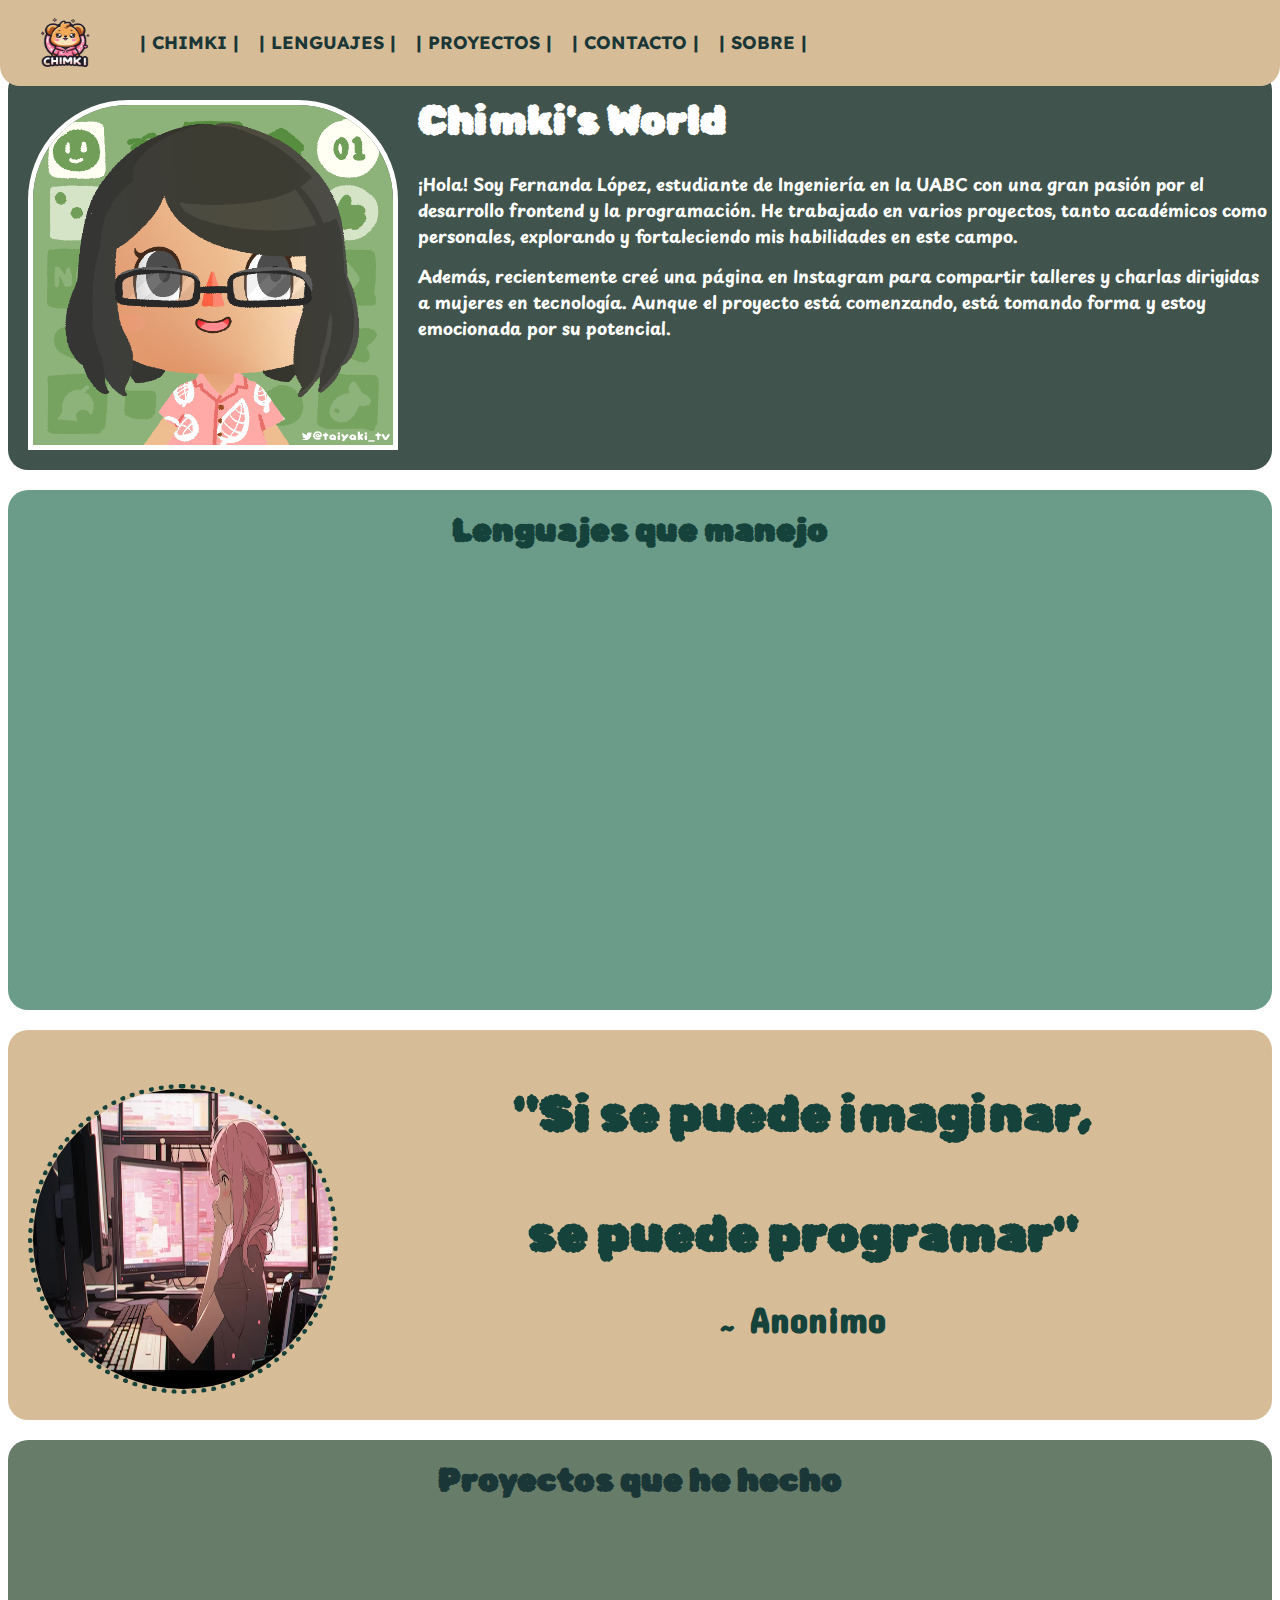
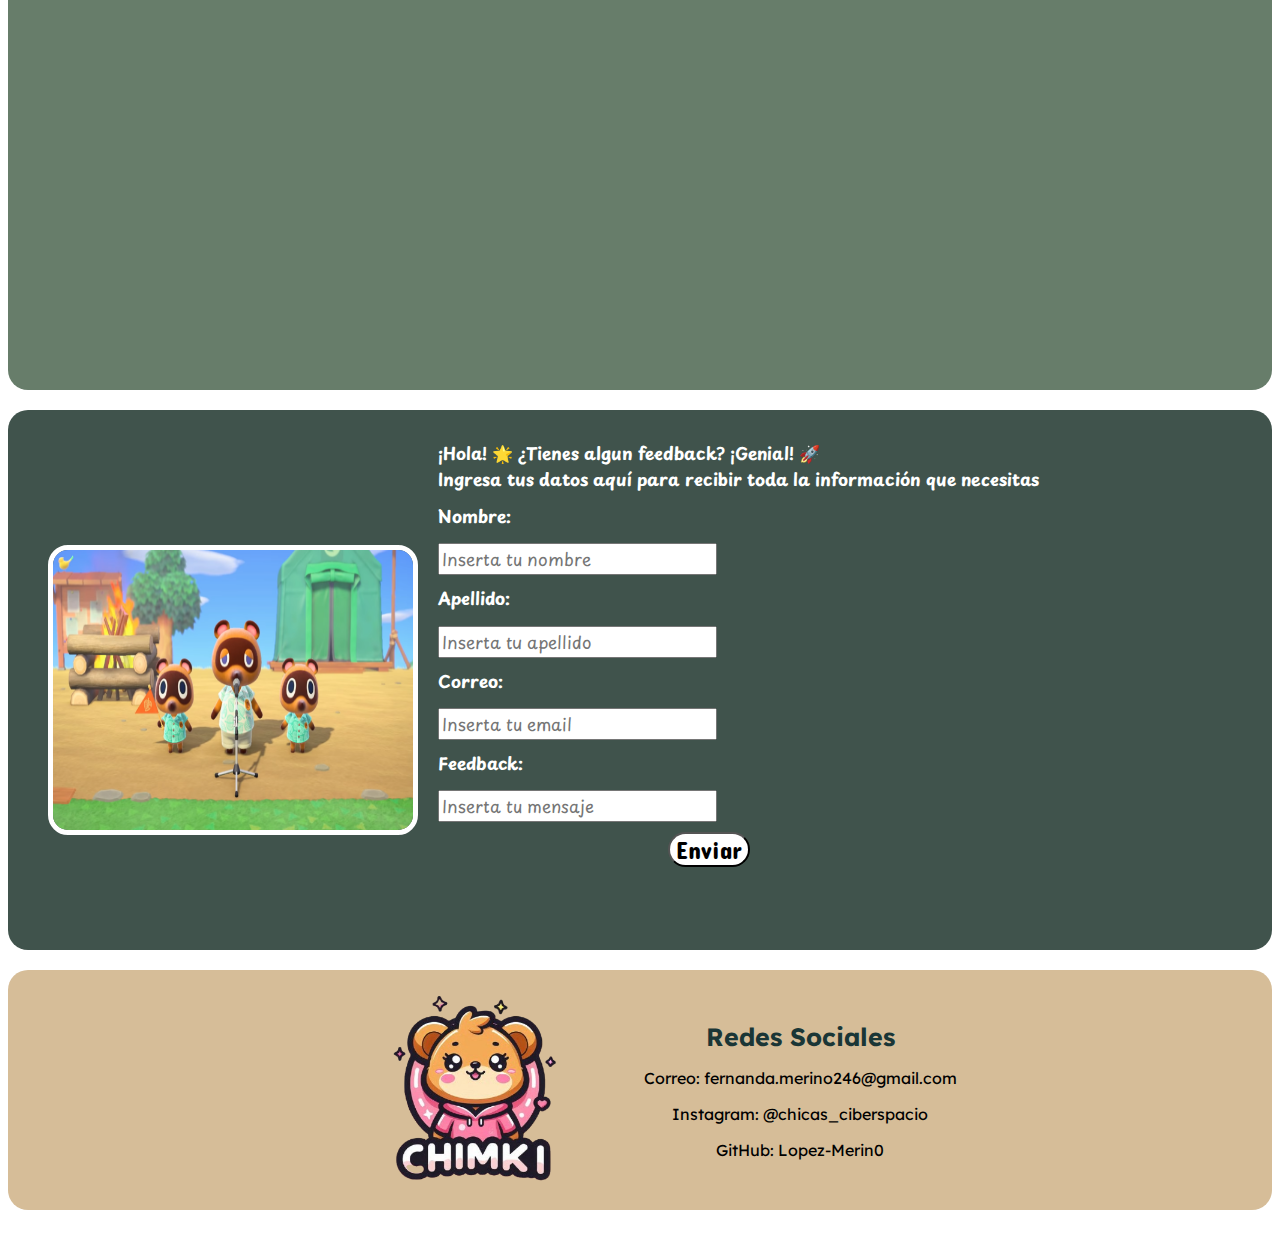
<file: index.html>
<!DOCTYPE html>
<html lang="en">

<head>
    <meta charset="UTF-8">
    <meta name="viewport" content="width=device-width, initial-scale=1.0">

    <link rel="preconnect" href="https://fonts.googleapis.com">
    <link rel="preconnect" href="https://fonts.gstatic.com" crossorigin>
    <link href="https://fonts.googleapis.com/css2?family=Lexend+Deca:wght@100..900&display=swap" rel="stylesheet">

    <link rel="preconnect" href="https://fonts.googleapis.com">
    <link rel="preconnect" href="https://fonts.gstatic.com" crossorigin>
    <link href="https://fonts.googleapis.com/css2?family=Rubik+Bubbles&display=swap" rel="stylesheet">

    <link rel="preconnect" href="https://fonts.googleapis.com">
    <link rel="preconnect" href="https://fonts.gstatic.com" crossorigin>
    <link href="https://fonts.googleapis.com/css2?family=Playpen+Sans:wght@100..800&display=swap" rel="stylesheet">

    <link rel="preconnect" href="https://fonts.googleapis.com">
    <link rel="preconnect" href="https://fonts.gstatic.com" crossorigin>
    <link href="https://fonts.googleapis.com/css2?family=Covered+By+Your+Grace&display=swap" rel="stylesheet">

    <link rel="preconnect" href="https://fonts.googleapis.com">
    <link rel="preconnect" href="https://fonts.gstatic.com" crossorigin>
    <link href="https://fonts.googleapis.com/css2?family=Concert+One&display=swap" rel="stylesheet">

    <link rel="icon" type="image/x-icon" href="imagenes/logo.png">
    <link href="./index.css" rel="stylesheet" />
    <title>Chimki World</title>
</head>

<body>
    <header>
        <img id="logo" src="imagenes/logo.png" />
        <h1><a href="#Mi-info" id="links">| CHIMKI | </a></h1>
        <h1><a href="#Lenguajes" id="links">| LENGUAJES | </a></h1>
        <h1><a href="#Proyectos" id="links">| PROYECTOS | </a></h1>
        <h1><a href="#Form" id="links">| CONTACTO | </a></h1>
        <h1><a href="#final" id="links">| SOBRE | </a></h1>
    </header>

    <main id="Mi-info">
        <img id="icon" src="imagenes/yo_ac.png" />
        <h1 id="Yo">Chimki's World</h1>
        <h2 id="info">¡Hola! Soy Fernanda López, estudiante de Ingeniería en la UABC con una gran pasión por el
            desarrollo frontend y la programación. He trabajado en varios proyectos, tanto académicos como personales,
            explorando y fortaleciendo mis habilidades en este campo.
        </h2>
        <h2 id="info">Además, recientemente creé una página en Instagram para compartir talleres y charlas dirigidas a
            mujeres en tecnología. Aunque el proyecto está comenzando, está tomando forma y estoy emocionada por su
            potencial.</h2>
    </main>

    <div id="Lenguajes">
        <h1>Lenguajes que manejo</h1>
        <div class="lenguaje-1">
            <img src="imagenes/c.png" />
            <h1>Lenguaje C</h1>
        </div>

        <div class="lenguaje-2">
            <img src="imagenes/python.png" />
            <h1>Python</h1>
        </div>

        <div class="lenguaje-3">
            <img src="imagenes/cmas.svg" />
            <h1>C++</h1>
        </div>
    </div>

    <div id="Frase">
        <div class="frase-clase">
            <img src="imagenes/programar.avif" />
            <h1>"Si se puede imaginar, <br><br>se puede programar"</h1>
            <h2>~ Anonimo</h2>
        </div>
    </div>

    <div id="Proyectos">
        <h1>Proyectos que he hecho</h1>
        <div class="proyecto-1">
            <img src="imagenes/juego.jpeg" />
            <h1>-Little Spells-</h1>
            <h2>Videojuego ludico de matematicas, para que niños de primaria practiquen fracciones, por medio de
                dragones <br>Te gustaría verlo?
            </h2>
            <button><a href="juego.html">Saber Mas</a></button>
        </div>

        <div class="proyecto-2">
            <img src="imagenes/herbi.png" />
            <h1>-Herbi-</h1>
            <h2>Chatbot que te brinda informacion sobre plantas medicinales, mediante una base de datos extensa
                <br>Quieres saber más?
            </h2>
            <button><a href="chatbot.html">Saber Mas</a></button>
        </div>

        <div class="proyecto-3">
            <img src="imagenes/chicas.png" />
            <h1>-Chicas_Ciberespacio-</h1>
            <h2>Pagina en instagram para divulgar informacion sobre talleres, platicas y eventos de tecnologia para
                mujeres <br>Quieres saber qué es?</h2>
            <button><a href="insta.html">Saber Mas</a></button>
        </div>
    </div>



    <form id="Form">
        <img src="imagenes/form.png" />
        <h1>¡Hola! 🌟 ¿Tienes algun feedback? ¡Genial! 🚀
            <br>Ingresa tus datos aquí para recibir toda la información que necesitas
        </h1>
        <h2>Nombre:</h2>
        <input type="text" placeholder="Inserta tu nombre">
        <h2>Apellido:</h2>
        <input type="text" placeholder="Inserta tu apellido">
        <h2>Correo:</h2>
        <input type="email" placeholder="Inserta tu email">
        <h2>Feedback:</h2>
        <input type="text" placeholder="Inserta tu mensaje">
        <button>Enviar</button>
    </form>

    <footer id="final">
        <img src="imagenes/logo.png" alt="Logo Chimki" />
        <div class="sociales">
            <h1>Redes Sociales</h1>
            <p>Correo: fernanda.merino246@gmail.com</p>
            <p>Instagram: @chicas_ciberspacio</p>
            <p>GitHub: Lopez-Merin0</p>
        </div>
    </footer>
</body>

</html>
</file>
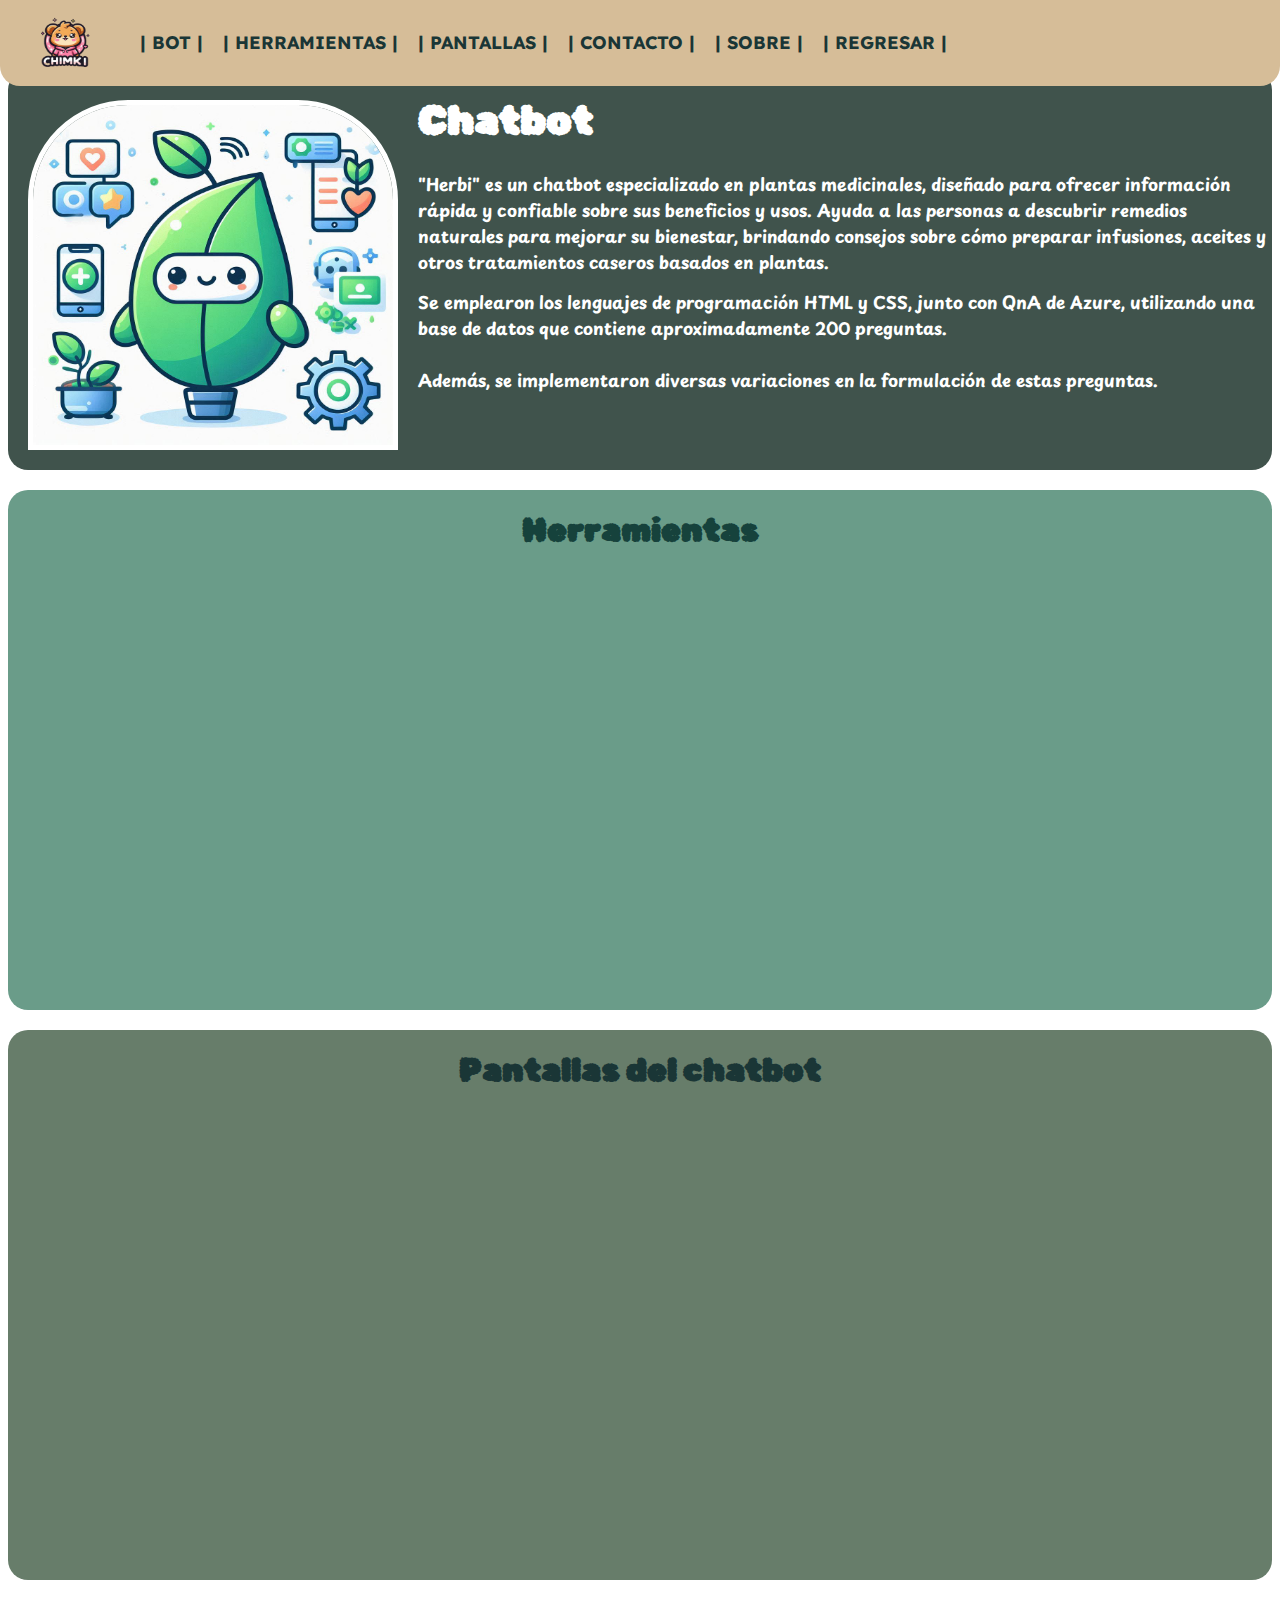
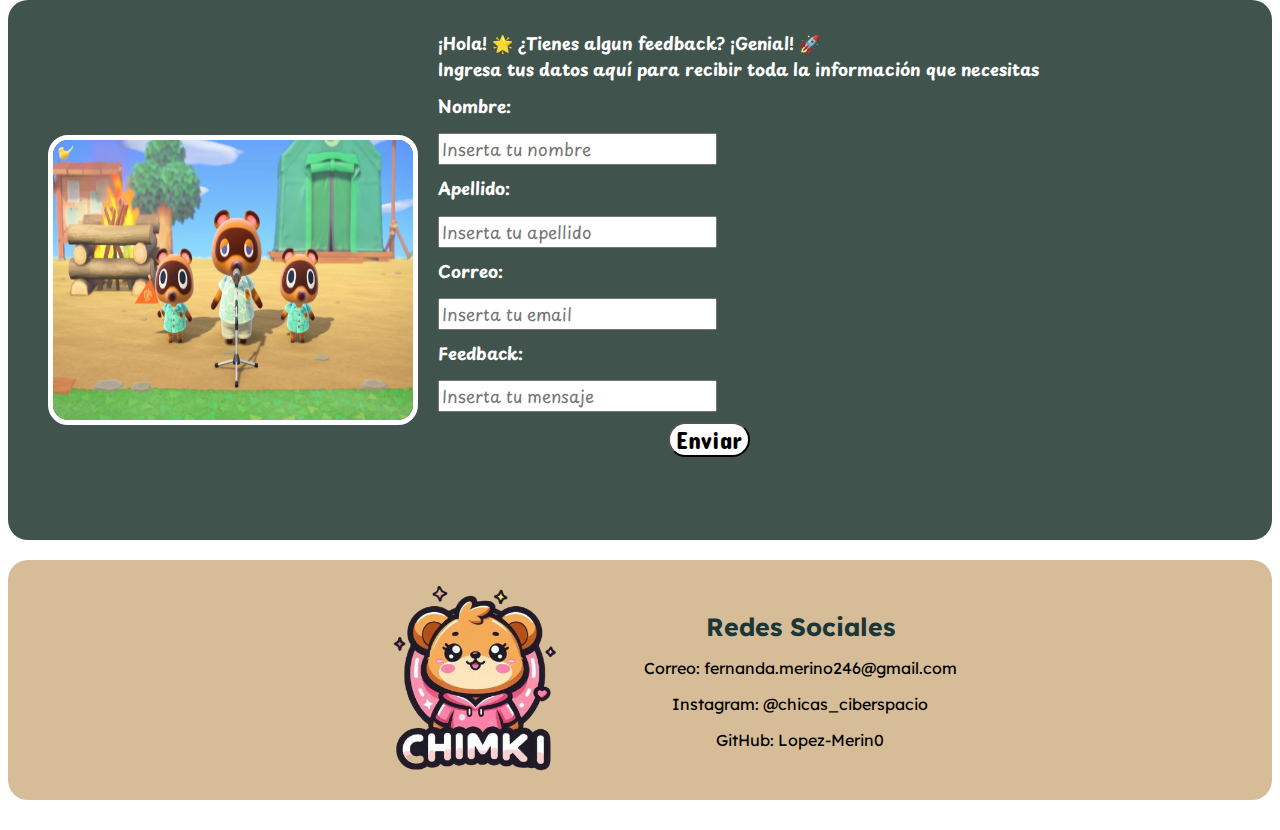
<file: chatbot.html>
<!DOCTYPE html>
<html lang="en">

<head>
    <meta charset="UTF-8">
    <meta name="viewport" content="width=device-width, initial-scale=1.0">

    <link rel="preconnect" href="https://fonts.googleapis.com">
    <link rel="preconnect" href="https://fonts.gstatic.com" crossorigin>
    <link href="https://fonts.googleapis.com/css2?family=Lexend+Deca:wght@100..900&display=swap" rel="stylesheet">

    <link rel="preconnect" href="https://fonts.googleapis.com">
    <link rel="preconnect" href="https://fonts.gstatic.com" crossorigin>
    <link href="https://fonts.googleapis.com/css2?family=Rubik+Bubbles&display=swap" rel="stylesheet">

    <link rel="preconnect" href="https://fonts.googleapis.com">
    <link rel="preconnect" href="https://fonts.gstatic.com" crossorigin>
    <link href="https://fonts.googleapis.com/css2?family=Playpen+Sans:wght@100..800&display=swap" rel="stylesheet">

    <link rel="preconnect" href="https://fonts.googleapis.com">
    <link rel="preconnect" href="https://fonts.gstatic.com" crossorigin>
    <link href="https://fonts.googleapis.com/css2?family=Covered+By+Your+Grace&display=swap" rel="stylesheet">

    <link rel="preconnect" href="https://fonts.googleapis.com">
    <link rel="preconnect" href="https://fonts.gstatic.com" crossorigin>
    <link href="https://fonts.googleapis.com/css2?family=Concert+One&display=swap" rel="stylesheet">

    <link rel="icon" type="image/x-icon" href="imagenes/herbi.png">
    <link href="./chatbot.css" rel="stylesheet" />
    <title>Herbi</title>
</head>

<body>
    <header>
        <img id="logo" src="imagenes/logo.png" />
        <h1><a href="#Titu" id="links">| BOT | </a></h1>
        <h1><a href="#Herramientas" id="links">| HERRAMIENTAS | </a></h1>
        <h1><a href="#Pantallas" id="links">| PANTALLAS | </a></h1>
        <h1><a href="#Form" id="links">| CONTACTO | </a></h1>
        <h1><a href="#final" id="links">| SOBRE | </a></h1>
        <h1><a href="index.html" id="links">| REGRESAR | </a></h1>
    </header>

    <main id="Bot">
        <img id="icon" src="imagenes/herbi.png" />
        <h1 id="Titu">Chatbot</h1>
        <h2 id="info">"Herbi" es un chatbot especializado en plantas medicinales, diseñado para ofrecer información rápida
            y confiable sobre sus beneficios y usos. Ayuda a las personas a descubrir remedios naturales para mejorar su
            bienestar, brindando consejos sobre cómo preparar infusiones, aceites y otros tratamientos caseros basados
            en plantas.
        </h2>
        <h2 id="info">Se emplearon los lenguajes de programación HTML y CSS, junto con QnA de Azure, utilizando una base
            de datos que contiene aproximadamente 200 preguntas. <br><br>Además, se implementaron diversas variaciones en la
            formulación de estas preguntas.
        </h2>
    </main>

    <div id="Herramientas">
        <h1>Herramientas</h1>
        <div class="herramienta-1">
            <img src="imagenes/cssyhtml.png" />
            <h1>Lenguaje HTML y CSS</h1>
        </div>

        <div class="herramienta-2">
            <img src="imagenes/qna.png" />
            <h1>QnA</h1>
        </div>

        <div class="herramienta-3">
            <img src="imagenes/azure.webp" />
            <h1>Microsoft Azure</h1>
        </div>
    </div>

    <div id="Pantallas">
        <h1>Pantallas del chatbot</h1>
        <div class="pantalla-1">
            <img src="imagenes/inicio_herbi.png" />
            <h1>-Menu-</h1>
            <h2>Esta es la pantalla principal la cual da una pequeña introduccion de lo que hace Herbi</h2>
        </div>

        <div class="pantalla-2">
            <img src="imagenes/chat.png" />
            <h1>-Chat-</h1>
            <h2>Asi es como se visualiza para que el usuario pueda hacerle sus preguntas a Herbi sobre las plantas
            </h2>
        </div>

        <div class="pantalla-3">
            <img src="imagenes/azure.png" />
            <h1>-Azure-</h1>
            <h2>Asi es como se mira la pltaforma que se uso en Azure (QnA), la cual es bastante amigable de usar</h2>
        </div>
    </div>

    <form id="Form">
        <img src="imagenes/form.png" />
        <h1>¡Hola! 🌟 ¿Tienes algun feedback? ¡Genial! 🚀
            <br>Ingresa tus datos aquí para recibir toda la información que necesitas
        </h1>
        <h2>Nombre:</h2>
        <input type="text" placeholder="Inserta tu nombre">
        <h2>Apellido:</h2>
        <input type="text" placeholder="Inserta tu apellido">
        <h2>Correo:</h2>
        <input type="email" placeholder="Inserta tu email">
        <h2>Feedback:</h2>
        <input type="text" placeholder="Inserta tu mensaje">
        <button>Enviar</button>
    </form>

    <footer id="final">
        <img src="imagenes/logo.png" alt="Logo Chimki" />
        <div class="sociales">
            <h1>Redes Sociales</h1>
            <p>Correo: fernanda.merino246@gmail.com</p>
            <p>Instagram: @chicas_ciberspacio</p>
            <p>GitHub: Lopez-Merin0</p>
        </div>
    </footer>
</body>

</html>
</file>
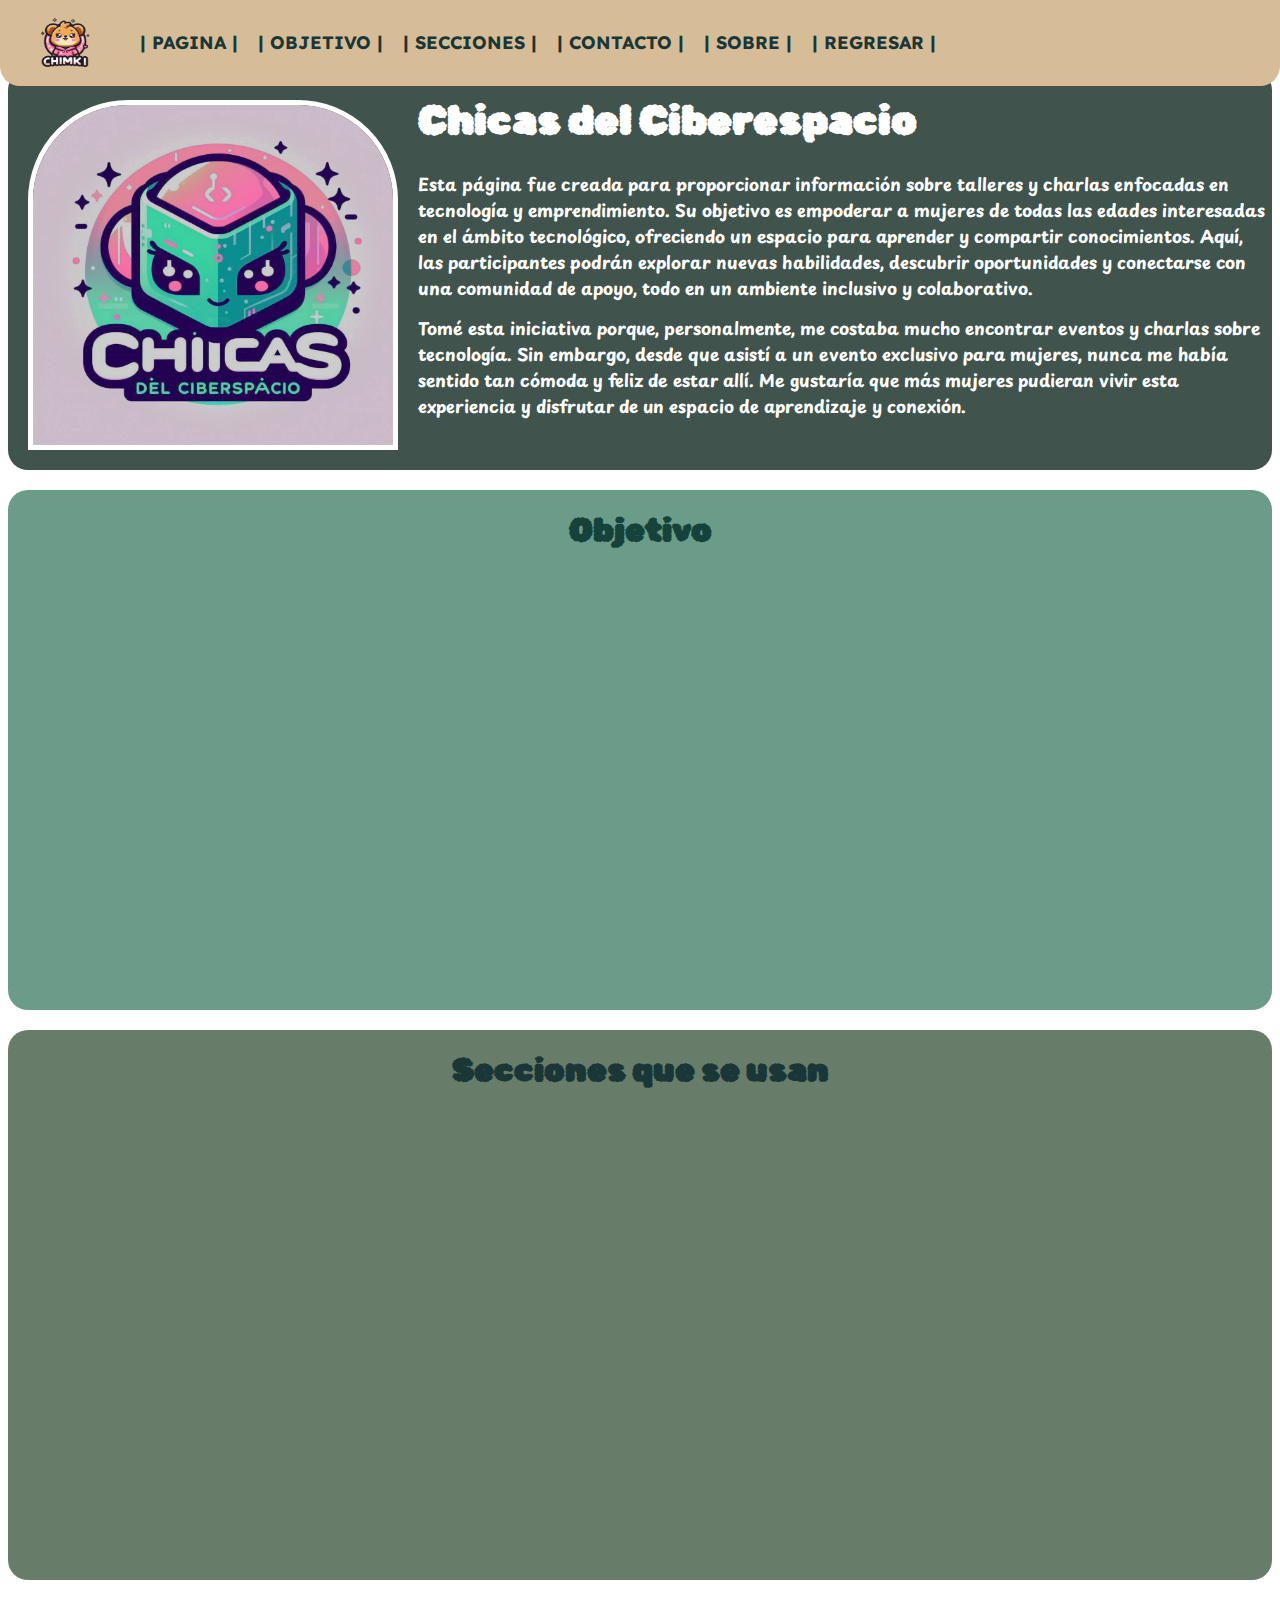
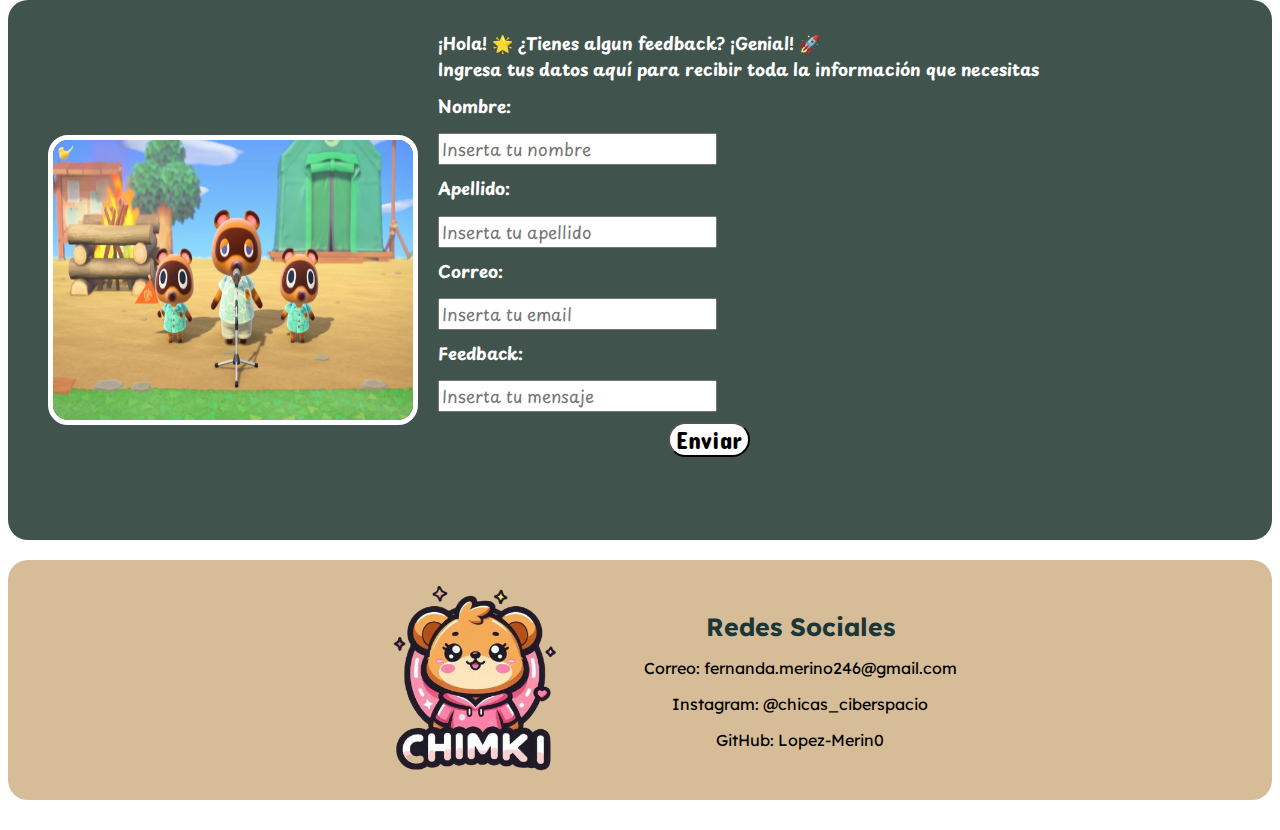
<file: insta.html>
<!DOCTYPE html>
<html lang="en">

<head>
    <meta charset="UTF-8">
    <meta name="viewport" content="width=device-width, initial-scale=1.0">

    <link rel="preconnect" href="https://fonts.googleapis.com">
    <link rel="preconnect" href="https://fonts.gstatic.com" crossorigin>
    <link href="https://fonts.googleapis.com/css2?family=Lexend+Deca:wght@100..900&display=swap" rel="stylesheet">

    <link rel="preconnect" href="https://fonts.googleapis.com">
    <link rel="preconnect" href="https://fonts.gstatic.com" crossorigin>
    <link href="https://fonts.googleapis.com/css2?family=Rubik+Bubbles&display=swap" rel="stylesheet">

    <link rel="preconnect" href="https://fonts.googleapis.com">
    <link rel="preconnect" href="https://fonts.gstatic.com" crossorigin>
    <link href="https://fonts.googleapis.com/css2?family=Playpen+Sans:wght@100..800&display=swap" rel="stylesheet">

    <link rel="preconnect" href="https://fonts.googleapis.com">
    <link rel="preconnect" href="https://fonts.gstatic.com" crossorigin>
    <link href="https://fonts.googleapis.com/css2?family=Covered+By+Your+Grace&display=swap" rel="stylesheet">

    <link rel="preconnect" href="https://fonts.googleapis.com">
    <link rel="preconnect" href="https://fonts.gstatic.com" crossorigin>
    <link href="https://fonts.googleapis.com/css2?family=Concert+One&display=swap" rel="stylesheet">

    <link rel="icon" type="image/x-icon" href="imagenes/chicas.png">
    <link href="./insta.css" rel="stylesheet" />
    <title>Chicas del ciberspacio</title>
</head>

<body>
    <header>
        <img id="logo" src="imagenes/logo.png" />
        <h1><a href="#Titu" id="links">| PAGINA | </a></h1>
        <h1><a href="#Objetivos" id="links">| OBJETIVO | </a></h1>
        <h1><a href="#Secciones" id="links">| SECCIONES | </a></h1>
        <h1><a href="#Form" id="links">| CONTACTO | </a></h1>
        <h1><a href="#final" id="links">| SOBRE | </a></h1>
        <h1><a href="index.html" id="links">| REGRESAR | </a></h1>
    </header>

    <main id="Insta">
        <img id="icon" src="imagenes/chicas.png" />
        <h1 id="Titu">Chicas del Ciberespacio</h1>
        <h2 id="info">Esta página fue creada para proporcionar información sobre talleres y charlas enfocadas en
            tecnología y emprendimiento. Su objetivo es empoderar a mujeres de todas las edades interesadas en el ámbito
            tecnológico, ofreciendo un espacio para aprender y compartir conocimientos. Aquí, las participantes podrán
            explorar nuevas habilidades, descubrir oportunidades y conectarse con una comunidad de apoyo, todo en un
            ambiente inclusivo y colaborativo.
        </h2>
        <h2 id="info">
            Tomé esta iniciativa porque, personalmente, me costaba mucho encontrar eventos y charlas sobre tecnología.
            Sin embargo, desde que asistí a un evento exclusivo para mujeres, nunca me había sentido tan cómoda y feliz
            de estar allí. Me gustaría que más mujeres pudieran vivir esta experiencia y disfrutar de un espacio de
            aprendizaje y conexión.
        </h2>
    </main>

    <div id="Objetivos">
        <h1>Objetivo</h1>
        <div class="objetivo-1">
            <img src="imagenes/mujeres.png" />
            <h1>Mujeres de todas las edades</h1>
        </div>

        <div class="objetivo-2">
            <img src="imagenes/tec.png" />
            <h1>Interesadas en la tecnologia</h1>
        </div>
    </div>

    <div id="Secciones">
        <h1>Secciones que se usan</h1>
        <div class="seccion-1">
            <img src="imagenes/calendario.jpg" />
            <h1>-Eventful Network-</h1>
            <h2>Esta seccion es de eventos futuros que pasaran</h2>
        </div>

        <div class="seccion-2">
            <img src="imagenes/megafono.png" />
            <h1>-Fun Bits-</h1>
            <h2>Esta seccion en de datos interesantes de algunas cosas
            </h2>
        </div>

        <div class="seccion-3">
            <img src="imagenes/hacl.jpg" />
            <h1>-Quick Tech-</h1>
            <h2>Esta seccion es de hacks para poder desarrollarse mas</h2>
        </div>
    </div>

    <form id="Form">
        <img src="imagenes/form.png" />
        <h1>¡Hola! 🌟 ¿Tienes algun feedback? ¡Genial! 🚀
            <br>Ingresa tus datos aquí para recibir toda la información que necesitas
        </h1>
        <h2>Nombre:</h2>
        <input type="text" placeholder="Inserta tu nombre">
        <h2>Apellido:</h2>
        <input type="text" placeholder="Inserta tu apellido">
        <h2>Correo:</h2>
        <input type="email" placeholder="Inserta tu email">
        <h2>Feedback:</h2>
        <input type="text" placeholder="Inserta tu mensaje">
        <button>Enviar</button>
    </form>

    <footer id="final">
        <img src="imagenes/logo.png" alt="Logo Chimki" />
        <div class="sociales">
            <h1>Redes Sociales</h1>
            <p>Correo: fernanda.merino246@gmail.com</p>
            <p>Instagram: @chicas_ciberspacio</p>
            <p>GitHub: Lopez-Merin0</p>
        </div>
    </footer>
</body>

</html>
</file>
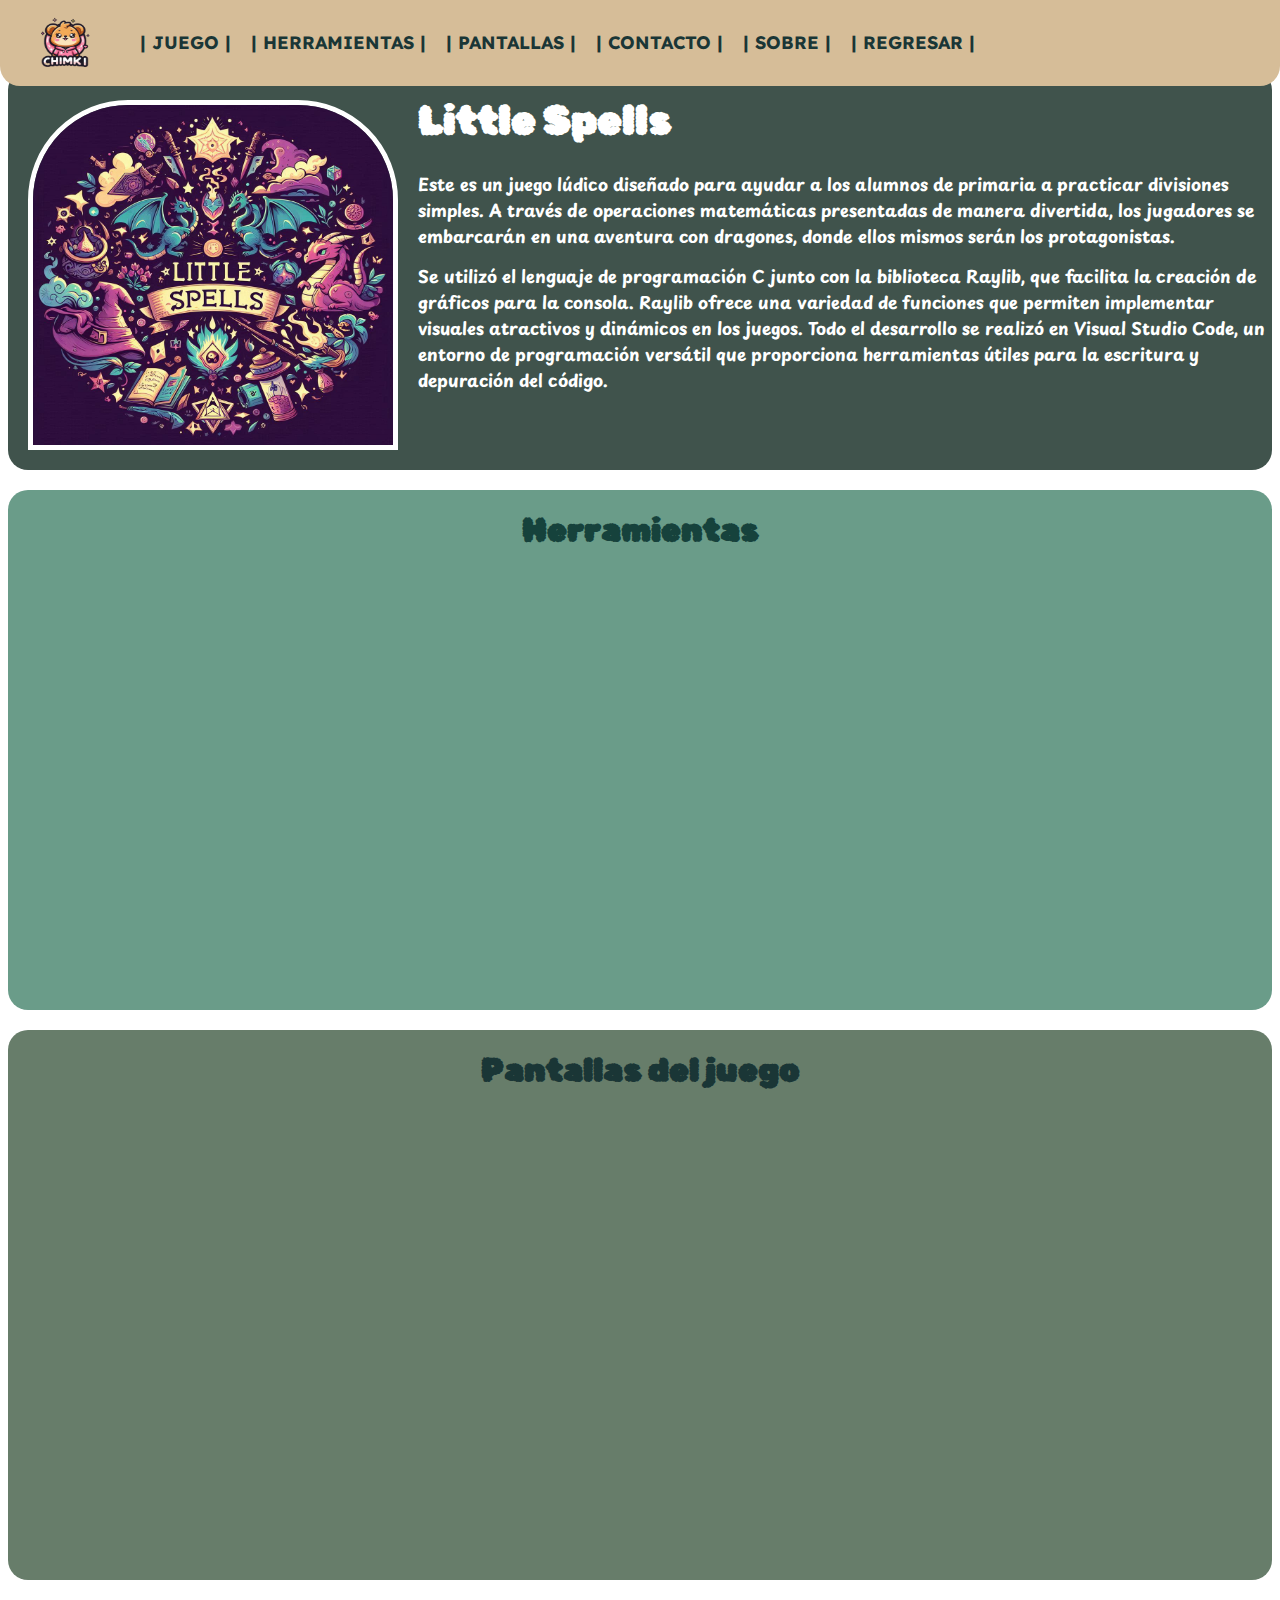
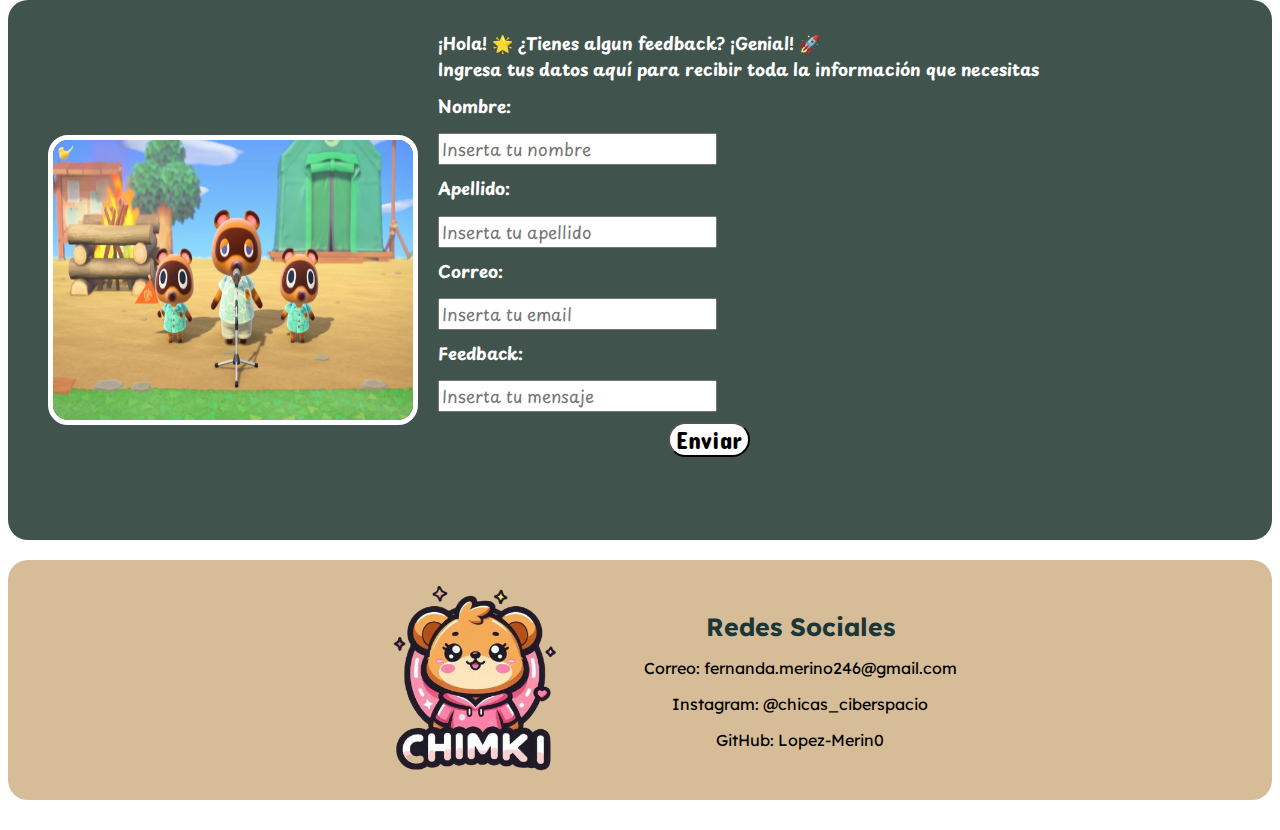
<file: juego.html>
<!DOCTYPE html>
<html lang="en">

<head>
    <meta charset="UTF-8">
    <meta name="viewport" content="width=device-width, initial-scale=1.0">

    <link rel="preconnect" href="https://fonts.googleapis.com">
    <link rel="preconnect" href="https://fonts.gstatic.com" crossorigin>
    <link href="https://fonts.googleapis.com/css2?family=Lexend+Deca:wght@100..900&display=swap" rel="stylesheet">

    <link rel="preconnect" href="https://fonts.googleapis.com">
    <link rel="preconnect" href="https://fonts.gstatic.com" crossorigin>
    <link href="https://fonts.googleapis.com/css2?family=Rubik+Bubbles&display=swap" rel="stylesheet">

    <link rel="preconnect" href="https://fonts.googleapis.com">
    <link rel="preconnect" href="https://fonts.gstatic.com" crossorigin>
    <link href="https://fonts.googleapis.com/css2?family=Playpen+Sans:wght@100..800&display=swap" rel="stylesheet">

    <link rel="preconnect" href="https://fonts.googleapis.com">
    <link rel="preconnect" href="https://fonts.gstatic.com" crossorigin>
    <link href="https://fonts.googleapis.com/css2?family=Covered+By+Your+Grace&display=swap" rel="stylesheet">

    <link rel="preconnect" href="https://fonts.googleapis.com">
    <link rel="preconnect" href="https://fonts.gstatic.com" crossorigin>
    <link href="https://fonts.googleapis.com/css2?family=Concert+One&display=swap" rel="stylesheet">

    <link rel="icon" type="image/x-icon" href="imagenes/juego.jpeg">
    <link href="./juego.css" rel="stylesheet" />
    <title>LitlleSpells</title>
</head>

<body>
    <header>
        <img id="logo" src="imagenes/logo.png" />
        <h1><a href="#Titu" id="links">| JUEGO | </a></h1>
        <h1><a href="#Herramientas" id="links">| HERRAMIENTAS | </a></h1>
        <h1><a href="#Pantallas" id="links">| PANTALLAS | </a></h1>
        <h1><a href="#Form" id="links">| CONTACTO | </a></h1>
        <h1><a href="#final" id="links">| SOBRE | </a></h1>
        <h1><a href="index.html" id="links">| REGRESAR | </a></h1>
    </header>

    <main id="Juego">
        <img id="icon" src="imagenes/juego.jpeg" />
        <h1 id="Titu">Little Spells</h1>
        <h2 id="info">Este es un juego lúdico diseñado para ayudar a los alumnos de primaria a practicar divisiones
            simples. A través de operaciones matemáticas presentadas de manera divertida, los jugadores se embarcarán en
            una aventura con dragones, donde ellos mismos serán los protagonistas.
        </h2>
        <h2 id="info">Se utilizó el lenguaje de programación C junto con la biblioteca Raylib, que facilita la creación
            de gráficos para la consola. Raylib ofrece una variedad de funciones que permiten implementar visuales
            atractivos y dinámicos en los juegos. Todo el desarrollo se realizó en Visual Studio Code, un entorno de
            programación versátil que proporciona herramientas útiles para la escritura y depuración del código.</h2>
    </main>

    <div id="Herramientas">
        <h1>Herramientas</h1>
        <div class="herramienta-1">
            <img src="imagenes/c.png" />
            <h1>Lenguaje C</h1>
        </div>

        <div class="herramienta-2">
            <img src="imagenes/raylib.png" />
            <h1>Libreria Raylib</h1>
        </div>

        <div class="herramienta-3">
            <img src="imagenes/vscode.png" />
            <h1>Visual Studio Code</h1>
        </div>
    </div>

    <div id="Pantallas">
        <h1>Pantallas del juego</h1>
        <div class="pantalla-1">
            <img src="imagenes/inicio.png" />
            <h1>-Menu-</h1>
            <h2>Esta es la pantalla principal la cual dara inicio al juego o es que si no sabe los controles le explicara cuales son</h2>
        </div>

        <div class="pantalla-2">
            <img src="imagenes/niveles.png" />
            <h1>-Obstaculo-</h1>
            <h2>Existen cuatro mundo cada uno correspondiente a cada una de las operaciones aritmeticas <br>(+, -, /, *)</h2>
        </div>

        <div class="pantalla-3">
            <img src="imagenes/preguntas.png" />
            <h1>-Preguntas-</h1>
            <h2>Tiene tres vidas las cuales si falla en preguntas perdera, pero si acierta cinco respuestas pasara de nivel</h2>
        </div>
    </div>

    <form id="Form">
        <img src="imagenes/form.png" />
        <h1>¡Hola! 🌟 ¿Tienes algun feedback? ¡Genial! 🚀
            <br>Ingresa tus datos aquí para recibir toda la información que necesitas
        </h1>
        <h2>Nombre:</h2>
        <input type="text" placeholder="Inserta tu nombre">
        <h2>Apellido:</h2>
        <input type="text" placeholder="Inserta tu apellido">
        <h2>Correo:</h2>
        <input type="email" placeholder="Inserta tu email">
        <h2>Feedback:</h2>
        <input type="text" placeholder="Inserta tu mensaje">
        <button>Enviar</button>
    </form>

    <footer id="final">
        <img src="imagenes/logo.png" alt="Logo Chimki" />
        <div class="sociales">
            <h1>Redes Sociales</h1>
            <p>Correo: fernanda.merino246@gmail.com</p>
            <p>Instagram: @chicas_ciberspacio</p>
            <p>GitHub: Lopez-Merin0</p>
        </div>
    </footer>
</body>

</html>
</file>
<file: index.css>
header {
    position: fixed;
    top: 0;
    left: 0;
    width: 100%;
    background-color: #D6BD98;
    font-family: "Lexend Deca";
    border-radius: 0 0 20px 20px;
    display: flex;
    align-items: center;
    padding: 0 20px;
    box-sizing: border-box;
    z-index: 1000;
}

#logo {
    width: 90px;
    height: 80px;
    margin-right: 20px;
}

#links {
    display: flex;
    align-items: center;
    justify-content: flex-start;
    padding: 10px;
    font-size: 18px;
    text-decoration: none;
    color: #1A3636;
}

main {
    margin-top: 70px;
    background-color: #40534C;
    border-radius: 20px;
    color: white;
    overflow: hidden;
    height: 400px;
}

#icon {
    width: 360px;
    height: 340px;
    margin-right: 20px;
    margin-left: 20px;
    margin-top: 30px;
    border-top-left-radius: 100px;
    border-top-right-radius: 100px;
    float: left;
    border: 5px solid white;
}

#Yo {
    font-family: "Rubik Bubbles";
    display: block;
    font-size: 40px;
}

#info {
    font-family: "Playpen Sans";
    display: block;
    margin-top: 10px;
    font-size: 17px;
}

#Lenguajes {
    font-family: "Rubik Bubbles";
    background-color: #6A9C89;
    text-align: center;
    border-radius: 20px;
    color: #16423C;
    overflow: hidden;
    height: 520px;
    margin-top: 20px;
}

.lenguaje-1 {
    display: inline-block;
    margin: 10px;
    background-color: #C4DAD2;
    border-radius: 40px;
    height: 400px;
    width: 280px;
    font-family: "Concert One";
    color: #16423C;
    font-size: 12px;
}

.lenguaje-1 img {
    width: 250px;
    height: 250px;
    margin-top: 20px;
}

.lenguaje-2 {
    display: inline-block;
    margin: 10px;
    background-color: #C4DAD2;
    border-radius: 40px;
    height: 400px;
    width: 280px;
    font-family: "Concert One";
    color: #16423C;
    font-size: 12px;

}

.lenguaje-2 img {
    width: 250px;
    height: 250px;
    margin-top: 20px;
}

.lenguaje-3 {
    display: inline-block;
    margin: 10px;
    background-color: #C4DAD2;
    border-radius: 40px;
    height: 400px;
    width: 280px;
    font-family: "Concert One";
    color: #16423C;
    font-size: 12px;
}

.lenguaje-3 img {
    width: 250px;
    height: 250px;
    margin-top: 20px;
}

#Proyectos {
    font-family: "Rubik Bubbles";
    background-color: #677D6A;
    text-align: center;
    border-radius: 20px;
    color: #1A3636;
    overflow: hidden;
    height: 550px;
    margin-top: 20px;
}

.proyecto-1 {
    display: inline-block;
    margin: 10px;
    background-color: #C4DAD2;
    border-radius: 40px;
    height: 450px;
    width: 280px;
    font-family: "Concert One";
    color: #1A3636;
    font-size: 12px;
}

.proyecto-1 img {
    width: 150px;
    height: 150px;
    margin-top: 20px;
    border: 5px double #16423C;
    border-radius: 20px;
}

.proyecto-1 button {
    background-color: #16423C;
    color: #E9EFEC;
    font-family: "Concert One";
    border-radius: 20px;
    font-size: 25px;
}

.proyecto-1 a {
    text-decoration: none;
    color: #E9EFEC;
}

.proyecto-2 {
    display: inline-block;
    margin: 10px;
    background-color: #C4DAD2;
    border-radius: 40px;
    height: 450px;
    width: 280px;
    font-family: "Concert One";
    color: #1A3636;
    font-size: 12px;

}

.proyecto-2 img {
    width: 150px;
    height: 150px;
    margin-top: 20px;
    border: 5px double #16423C;
    border-radius: 20px;
}

.proyecto-2 button {
    background-color: #16423C;
    color: #E9EFEC;
    font-family: "Concert One";
    border-radius: 20px;
    font-size: 25px;
}

.proyecto-2 a {
    text-decoration: none;
    color: #E9EFEC;
}

.proyecto-3 {
    display: inline-block;
    margin: 10px;
    background-color: #C4DAD2;
    border-radius: 40px;
    height: 450px;
    width: 280px;
    font-family: "Concert One";
    color: #1A3636;
    font-size: 12px;
}

.proyecto-3 img {
    width: 150px;
    height: 150px;
    margin-top: 20px;
    border: 5px double #16423C;
    border-radius: 20px;
}

.proyecto-3 button {
    background-color: #16423C;
    font-family: "Concert One";
    border-radius: 20px;
    font-size: 25px;
}

.proyecto-3 a {
    text-decoration: none;
    color: #E9EFEC;
}

#Frase {
    background-color: #D6BD98;
    text-align: center;
    border-radius: 20px;
    color: #16423C;
    overflow: hidden;
    height: 350px;
    margin-top: 20px;
    padding: 20px;
}

.frase-clase h1 {
    font-family: "Rubik Bubbles";
    font-size: 50px;
}

.frase-clase h2 {
    font-family: "Concert One";
    font-size: 37px;
}

.frase-clase img {
    border-radius: 50%;
    float: left;
    margin-right: 15px;
    width: 300px;
    height: 300px;
    border: 5px dotted #16423C;
}

#Form {
    background-color: #40534C;
    border-radius: 20px;
    color: white;
    overflow: hidden;
    height: 500px;
    margin-top: 20px;
    padding: 20px;
}

#Form h1,
h2,
input {
    font-family: "Playpen Sans";
    display: block;
    margin-top: 10px;
    font-size: 17px;
}

#Form img {
    width: 360px;
    height: 280px;
    margin-right: 20px;
    margin-left: 20px;
    margin-top: 115px;
    float: left;
    border: 5px solid white;
    border-radius: 20px;
}

#Form button {
    background-color: white;
    font-family: "Concert One";
    border-radius: 20px;
    font-size: 25px;
    margin-top: 10px;
    margin-left: 230px;
}

#final {
    margin-top: 20px;
    background-color: #D6BD98;
    font-family: "Lexend Deca";
    border-radius: 20px;
    display: flex;
    align-items: center;
    height: 200px;
    justify-content: center;
    padding: 20px;
    text-align: center;
}

#final img {
    width: 300px;
    height: 300px;
    margin-right: 20px;
}

.sociales image{
    width: 300px;
    height: 300px;
}


.menus {
    display: flex;
    flex-direction: column;
}

.menus a {
    display: flex;
    align-items: center;
    padding: 10px;
    font-size: 15px;
    text-decoration: none;
    color: #1A3636;
    font-weight: bold;
}

.menus h1,
.sociales h1 {
    color: #1A3636;
    font-weight: bold;
    font-size: 25px;
    margin-bottom: 10px;
}

.sociales {
    text-align: center;
}


@media (max-width: 768px) {
    header {
        flex-direction: column;
        align-items: center;
        text-align: center;
    }

    #logo {
        width: 70px;
        height: 60px;
    }

    #links {
        font-size: 16px;
    }

    main {
        height: auto;
        text-align: center;
    }

    #icon {
        width: 200px;
        height: auto;
        margin: 0 auto;
        display: block;
        float: none;
    }

    .lenguaje,
    .proyecto {
        width: 90%;
        margin: 10px auto;
        height: auto;
    }
}

@media (max-width: 480px) {

    /* Encabezado */
    header {
        flex-direction: column;
        font-size: 14px;
    }

    #links {
        font-size: 14px;
        padding: 5px;
    }

    #logo {
        width: 60px;
        height: 50px;
    }

    main {
        padding: 10px;
    }

    #Yo {
        font-size: 30px;
    }

    #info {
        font-size: 15px;
    }

    #icon {
        width: 180px;
        margin-bottom: 20px;
    }

    #Lenguajes {
        padding: 10px;
        height: auto;
    }

    #Proyectos {
        padding: 10px;
        height: auto;
    }

    .lenguaje,
    .proyecto {
        width: 100%;
        height: auto;
        margin: 10px 0;
    }

    #Frase {
        padding: 10px;
        height: auto;
    }

    footer {
        flex-direction: column;
        text-align: center;
    }

    .sociales {
        font-size: 13px;
    }
}

.lenguaje-1,
.lenguaje-2,
.lenguaje-3,
.proyecto-1,
.proyecto-2,
.proyecto-3 {
    display: inline-block;
    margin: 10px;
    background-color: #C4DAD2;
    border-radius: 40px;
    height: 400px;
    width: 280px;
    font-family: "Concert One";
    color: #16423C;
    font-size: 12px;
    opacity: 0;
    transform: translateY(20px);
    animation: fadeIn 0.6s ease forwards;
}

@keyframes fadeIn {
    to {
        opacity: 1;
        transform: translateY(0);
    }
}

.lenguaje-1:hover,
.lenguaje-2:hover,
.lenguaje-3:hover {
    transform: scale(1.05);
    transition: transform 0.3s ease;
}

.lenguaje-1 img,
.lenguaje-2 img,
.lenguaje-3 img {
    width: 250px;
    height: 250px;
    margin-top: 20px;
    transition: transform 0.3s ease;
}

.lenguaje-1:hover img,
.lenguaje-2:hover img,
.lenguaje-3:hover img {
    transform: scale(1.1);
}

.proyecto-1,
.proyecto-2,
.proyecto-3 {
    display: inline-block;
    margin: 10px;
    background-color: #C4DAD2;
    border-radius: 40px;
    height: 450px;
    width: 280px;
    font-family: "Concert One";
    color: #1A3636;
    font-size: 12px;
    opacity: 0;
    transform: translateY(20px);
    animation: fadeIn 0.6s ease forwards;
}

@keyframes fadeIn {
    to {
        opacity: 1;
        transform: translateY(0);
    }
}

.proyecto-1:hover,
.proyecto-2:hover,
.proyecto-3:hover {
    transform: scale(1.05);
    transition: transform 0.3s ease;
}

.proyecto-1 img,
.proyecto-2 img,
.proyecto-3 img {
    width: 150px;
    height: 150px;
    margin-top: 20px;
    border: 5px double #16423C;
    border-radius: 20px;
    transition: transform 0.3s ease;
}

.proyecto-1:hover img,
.proyecto-2:hover img,
.proyecto-3:hover img {
    transform: scale(1.1);
}

.proyecto-1 button,
.proyecto-2 button,
.proyecto-3 button {
    background-color: #16423C;
    color: #E9EFEC;
    font-family: "Concert One";
    border-radius: 20px;
    font-size: 25px;
    padding: 10px 20px;
    border: none;
    cursor: pointer;
    opacity: 0;
    transform: translateY(10px);
    animation: fadeIn 0.6s ease forwards;
}

.proyecto-1 button:hover,
.proyecto-2 button:hover,
.proyecto-3 button:hover {
    transform: scale(1.1);
    transition: transform 0.3s ease;
}

@keyframes fadeIn {
    to {
        opacity: 1;
        transform: translateY(0);
    }
}
</file>
<file: chatbot.css>
header {
    position: fixed;
    top: 0;
    left: 0;
    width: 100%;
    background-color: #D6BD98;
    font-family: "Lexend Deca";
    border-radius: 0 0 20px 20px;
    display: flex;
    align-items: center;
    padding: 0 20px;
    box-sizing: border-box;
    z-index: 1000;
}

#logo {
    width: 90px;
    height: 80px;
    margin-right: 20px;
}

#links {
    display: flex;
    align-items: center;
    justify-content: flex-start;
    padding: 10px;
    font-size: 18px;
    text-decoration: none;
    color: #1A3636;
}

main {
    margin-top: 70px;
    background-color: #40534C;
    border-radius: 20px;
    color: white;
    overflow: hidden;
    height: 400px;
}

#icon {
    width: 360px;
    height: 340px;
    margin-right: 20px;
    margin-left: 20px;
    margin-top: 30px;
    border-top-left-radius: 100px;
    border-top-right-radius: 100px;
    float: left;
    border: 5px solid white;
}

#Titu {
    font-family: "Rubik Bubbles";
    display: block;
    font-size: 40px;
}

#info {
    font-family: "Playpen Sans";
    display: block;
    margin-top: 10px;
    font-size: 17px;
}

#Herramientas {
    font-family: "Rubik Bubbles";
    background-color: #6A9C89;
    text-align: center;
    border-radius: 20px;
    color: #16423C;
    overflow: hidden;
    height: 520px;
    margin-top: 20px;
}

.herramienta-1 {
    display: inline-block;
    margin: 10px;
    background-color: #C4DAD2;
    border-radius: 40px;
    height: 400px;
    width: 280px;
    font-family: "Concert One";
    color: #16423C;
    font-size: 12px;
}

.herramienta-1 img {
    width: 250px;
    height: 250px;
    margin-top: 20px;
}

.herramienta-2 {
    display: inline-block;
    margin: 10px;
    background-color: #C4DAD2;
    border-radius: 40px;
    height: 400px;
    width: 280px;
    font-family: "Concert One";
    color: #16423C;
    font-size: 12px;

}

.herramienta-2 img {
    width: 250px;
    height: 250px;
    margin-top: 20px;
}

.herramienta-3 {
    display: inline-block;
    margin: 10px;
    background-color: #C4DAD2;
    border-radius: 40px;
    height: 400px;
    width: 280px;
    font-family: "Concert One";
    color: #16423C;
    font-size: 12px;
}

.herramienta-3 img {
    width: 250px;
    height: 250px;
    margin-top: 20px;
}

#Pantallas {
    font-family: "Rubik Bubbles";
    background-color: #677D6A;
    text-align: center;
    border-radius: 20px;
    color: #1A3636;
    overflow: hidden;
    height: 550px;
    margin-top: 20px;
}

.pantalla-1 {
    display: inline-block;
    margin: 10px;
    background-color: #C4DAD2;
    border-radius: 40px;
    height: 300px;
    width: 280px;
    font-family: "Concert One";
    color: #1A3636;
    font-size: 12px;
}


.pantalla-1 img {
    width: 250px !important;
    height: 250px !important;
    margin-top: 20px;
    border: 5px double #16423C;
    border-radius: 20px;
}

.pantalla-2 {
    display: inline-block;
    margin: 10px;
    background-color: #C4DAD2;
    border-radius: 40px;
    height: 450px;
    width: 280px;
    font-family: "Concert One";
    color: #1A3636;
    font-size: 12px;

}

.pantalla-2 img {
    width: 250px !important;
    height: 250px !important;
    margin-top: 20px;
    border: 5px double #16423C;
    border-radius: 20px;
}


.pantalla-3 {
    display: inline-block;
    margin: 10px;
    background-color: #C4DAD2;
    border-radius: 40px;
    height: 450px;
    width: 280px;
    font-family: "Concert One";
    color: #1A3636;
    font-size: 12px;
}

.pantalla-3 img {
    width: 250px !important;
    height: 250px !important;
    margin-top: 20px;
    border: 5px double #16423C;
    border-radius: 20px;
}


#Form {
    background-color: #40534C;
    border-radius: 20px;
    color: white;
    overflow: hidden;
    height: 500px;
    margin-top: 20px;
    padding: 20px;
}

#Form h1,
h2,
input {
    font-family: "Playpen Sans";
    display: block;
    margin-top: 10px;
    font-size: 17px;
}

#Form img {
    width: 360px;
    height: 280px;
    margin-right: 20px;
    margin-left: 20px;
    margin-top: 115px;
    float: left;
    border: 5px solid white;
    border-radius: 20px;
}

#Form button {
    background-color: white;
    font-family: "Concert One";
    border-radius: 20px;
    font-size: 25px;
    margin-top: 10px;
    margin-left: 230px;
}

#final {
    margin-top: 20px;
    background-color: #D6BD98;
    font-family: "Lexend Deca";
    border-radius: 20px;
    display: flex;
    align-items: center;
    height: 200px;
    justify-content: center;
    padding: 20px;
    text-align: center;
}

#final img {
    width: 300px;
    height: 300px;
    margin-right: 20px;
}

.sociales image {
    width: 300px;
    height: 300px;
}


.menus {
    display: flex;
    flex-direction: column;
}

.menus a {
    display: flex;
    align-items: center;
    padding: 10px;
    font-size: 15px;
    text-decoration: none;
    color: #1A3636;
    font-weight: bold;
}

.menus h1,
.sociales h1 {
    color: #1A3636;
    font-weight: bold;
    font-size: 25px;
    margin-bottom: 10px;
}

.sociales {
    text-align: center;
}


@media (max-width: 768px) {
    header {
        flex-direction: column;
        align-items: center;
        text-align: center;
    }

    #logo {
        width: 70px;
        height: 60px;
    }

    #links {
        font-size: 16px;
    }

    main {
        height: auto;
        text-align: center;
    }

    #icon {
        width: 200px;
        height: auto;
        margin: 0 auto;
        display: block;
        float: none;
    }

    .herramientas,
    .proyecto {
        width: 90%;
        margin: 10px auto;
        height: auto;
    }
}

@media (max-width: 480px) {

    header {
        flex-direction: column;
        font-size: 14px;
    }

    #links {
        font-size: 14px;
        padding: 5px;
    }

    #logo {
        width: 60px;
        height: 50px;
    }

    main {
        padding: 10px;
    }

    #Titu {
        font-size: 30px;
    }

    #info {
        font-size: 15px;
    }

    #icon {
        width: 180px;
        margin-bottom: 20px;
    }

    #Herramientas {
        padding: 10px;
        height: auto;
    }

    #Pantallas {
        padding: 10px;
        height: auto;
    }

    .herramienta,
    .pantalla {
        width: 100%;
        height: auto;
        margin: 10px 0;
    }

    footer {
        flex-direction: column;
        text-align: center;
    }

    .sociales {
        font-size: 13px;
    }
}

/* Aparición inicial */
.herramienta-1,
.herramienta-2,
.herramienta-3,
.proyecto-1,
.proyecto-2,
.proyecto-3 {
    display: inline-block;
    margin: 10px;
    background-color: #C4DAD2;
    border-radius: 40px;
    height: 400px;
    width: 280px;
    font-family: "Concert One";
    color: #16423C;
    font-size: 12px;
    opacity: 0;
    transform: translateY(20px);
    animation: fadeIn 0.6s ease forwards;
}

@keyframes fadeIn {
    to {
        opacity: 1;
        transform: translateY(0);
    }
}

.herramienta-1:hover,
.herramienta-2:hover,
.herramienta-3:hover {
    transform: scale(1.05);
    transition: transform 0.3s ease;
}

.herramienta-1 img,
.herramienta-2 img,
.herramienta-3 img {
    width: 250px;
    height: 250px;
    margin-top: 20px;
    transition: transform 0.3s ease;
}

.herramienta-1:hover img,
.herramienta-2:hover img,
.herramienta-3:hover img {
    transform: scale(1.1);
}

.pantalla-1,
.pantalla-2,
.pantalla-3 {
    display: inline-block;
    margin: 10px;
    background-color: #C4DAD2;
    border-radius: 40px;
    height: 450px;
    width: 280px;
    font-family: "Concert One";
    color: #1A3636;
    font-size: 12px;
    opacity: 0;
    transform: translateY(20px);
    animation: fadeIn 0.6s ease forwards;
}

@keyframes fadeIn {
    to {
        opacity: 1;
        transform: translateY(0);
    }
}

.pantalla-1:hover,
.pantalla-2:hover,
.pantalla-3:hover {
    transform: scale(1.05);
    transition: transform 0.3s ease;
}

.pantalla-1 img,
.pantalla-2 img,
.pantalla-3 img {
    width: 150px;
    height: 150px;
    margin-top: 20px;
    border: 5px double #16423C;
    border-radius: 20px;
    transition: transform 0.3s ease;
}

.pantalla-1:hover img,
.pantalla-2:hover img,
.pantalla-3:hover img {
    transform: scale(1.1);
}

.pantalla-1 button,
.pantalla-2 button,
.pantalla-3 button {
    background-color: #16423C;
    color: #E9EFEC;
    font-family: "Concert One";
    border-radius: 20px;
    font-size: 25px;
    padding: 10px 20px;
    border: none;
    cursor: pointer;
    opacity: 0;
    transform: translateY(10px);
    animation: fadeIn 0.6s ease forwards;
}

.pantalla-1 button:hover,
.pantalla-2 button:hover,
.pantalla-3 button:hover {
    transform: scale(1.1);
    transition: transform 0.3s ease;
}

@keyframes fadeIn {
    to {
        opacity: 1;
        transform: translateY(0);
    }
}
</file>
<file: insta.css>
header {
    position: fixed;
    top: 0;
    left: 0;
    width: 100%;
    background-color: #D6BD98;
    font-family: "Lexend Deca";
    border-radius: 0 0 20px 20px;
    display: flex;
    align-items: center;
    padding: 0 20px;
    box-sizing: border-box;
    z-index: 1000;
}

#logo {
    width: 90px;
    height: 80px;
    margin-right: 20px;
}

#links {
    display: flex;
    align-items: center;
    justify-content: flex-start;
    padding: 10px;
    font-size: 18px;
    text-decoration: none;
    color: #1A3636;
}

main {
    margin-top: 70px;
    background-color: #40534C;
    border-radius: 20px;
    color: white;
    overflow: hidden;
    height: 400px;
}

#icon {
    width: 360px;
    height: 340px;
    margin-right: 20px;
    margin-left: 20px;
    margin-top: 30px;
    border-top-left-radius: 100px;
    border-top-right-radius: 100px;
    float: left;
    border: 5px solid white;
}

#Titu {
    font-family: "Rubik Bubbles";
    display: block;
    font-size: 40px;
}

#info {
    font-family: "Playpen Sans";
    display: block;
    margin-top: 10px;
    font-size: 17px;
}

#Objetivos {
    font-family: "Rubik Bubbles";
    background-color: #6A9C89;
    text-align: center;
    border-radius: 20px;
    color: #16423C;
    overflow: hidden;
    height: 520px;
    margin-top: 20px;
}

.objetivo-1 {
    display: inline-block;
    margin: 10px;
    background-color: #C4DAD2;
    border-radius: 40px;
    height: 400px;
    width: 280px;
    font-family: "Concert One";
    color: #16423C;
    font-size: 12px;
}

.objetivo-1 img {
    width: 250px;
    height: 250px;
    margin-top: 20px;
}

.objetivo-2 {
    display: inline-block;
    margin: 10px;
    background-color: #C4DAD2;
    border-radius: 40px;
    height: 400px;
    width: 280px;
    font-family: "Concert One";
    color: #16423C;
    font-size: 12px;
}

.objetivo-2 img {
    width: 250px;
    height: 250px;
    margin-top: 20px;
}

#Secciones {
    font-family: "Rubik Bubbles";
    background-color: #677D6A;
    text-align: center;
    border-radius: 20px;
    color: #1A3636;
    overflow: hidden;
    height: 550px;
    margin-top: 20px;
}

.seccion-1 {
    display: inline-block;
    margin: 10px;
    background-color: #C4DAD2;
    border-radius: 40px;
    height: 450px;
    width: 280px;
    font-family: "Concert One";
    color: #1A3636;
    font-size: 12px;
}

.seccion-1 img {
    width: 250px !important;
    height: 250px !important;
    margin-top: 20px;
    border: 5px double #16423C;
    border-radius: 20px;
}

.seccion-2 {
    display: inline-block;
    margin: 10px;
    background-color: #C4DAD2;
    border-radius: 40px;
    height: 450px;
    width: 280px;
    font-family: "Concert One";
    color: #1A3636;
    font-size: 12px;

}

.seccion-2 img {
    width: 250px !important;
    height: 250px !important;
    margin-top: 20px;
    border: 5px double #16423C;
    border-radius: 20px;
}


.seccion-3 {
    display: inline-block;
    margin: 10px;
    background-color: #C4DAD2;
    border-radius: 40px;
    height: 450px;
    width: 280px;
    font-family: "Concert One";
    color: #1A3636;
    font-size: 12px;
}

.seccion-3 img {
    width: 250px !important;
    height: 250px !important;
    margin-top: 20px;
    border: 5px double #16423C;
    border-radius: 20px;
}


#Form {
    background-color: #40534C;
    border-radius: 20px;
    color: white;
    overflow: hidden;
    height: 500px;
    margin-top: 20px;
    padding: 20px;
}

#Form h1,
h2,
input {
    font-family: "Playpen Sans";
    display: block;
    margin-top: 10px;
    font-size: 17px;
}

#Form img {
    width: 360px;
    height: 280px;
    margin-right: 20px;
    margin-left: 20px;
    margin-top: 115px;
    float: left;
    border: 5px solid white;
    border-radius: 20px;
}

#Form button {
    background-color: white;
    font-family: "Concert One";
    border-radius: 20px;
    font-size: 25px;
    margin-top: 10px;
    margin-left: 230px;
}

#final {
    margin-top: 20px;
    background-color: #D6BD98;
    font-family: "Lexend Deca";
    border-radius: 20px;
    display: flex;
    align-items: center;
    height: 200px;
    justify-content: center;
    padding: 20px;
    text-align: center;
}

#final img {
    width: 300px;
    height: 300px;
    margin-right: 20px;
}

.sociales image {
    width: 300px;
    height: 300px;
}


.menus {
    display: flex;
    flex-direction: column;
}

.menus a {
    display: flex;
    align-items: center;
    padding: 10px;
    font-size: 15px;
    text-decoration: none;
    color: #1A3636;
    font-weight: bold;
}

.menus h1,
.sociales h1 {
    color: #1A3636;
    font-weight: bold;
    font-size: 25px;
    margin-bottom: 10px;
}

.sociales {
    text-align: center;
}


@media (max-width: 768px) {
    header {
        flex-direction: column;
        align-items: center;
        text-align: center;
    }

    #logo {
        width: 70px;
        height: 60px;
    }

    #links {
        font-size: 16px;
    }

    main {
        height: auto;
        text-align: center;
    }

    #icon {
        width: 200px;
        height: auto;
        margin: 0 auto;
        display: block;
        float: none;
    }

    .herramientas,
    .proyecto {
        width: 90%;
        margin: 10px auto;
        height: auto;
    }
}

@media (max-width: 480px) {

    header {
        flex-direction: column;
        font-size: 14px;
    }

    #links {
        font-size: 14px;
        padding: 5px;
    }

    #logo {
        width: 60px;
        height: 50px;
    }

    main {
        padding: 10px;
    }

    #Titu {
        font-size: 30px;
    }

    #info {
        font-size: 15px;
    }

    #icon {
        width: 180px;
        margin-bottom: 20px;
    }

    #Objetivos {
        padding: 10px;
        height: auto;
    }

    #Secciones {
        padding: 10px;
        height: auto;
    }

    .objetivo,
    .seccion {
        width: 100%;
        height: auto;
        margin: 10px 0;
    }

    footer {
        flex-direction: column;
        text-align: center;
    }

    .sociales {
        font-size: 13px;
    }
}

/* Aparición inicial */
.objetivo-1,
.objetivo-2,
.objetivo-3,
.proyecto-1,
.proyecto-2,
.proyecto-3 {
    display: inline-block;
    margin: 10px;
    background-color: #C4DAD2;
    border-radius: 40px;
    height: 400px;
    width: 280px;
    font-family: "Concert One";
    color: #16423C;
    font-size: 12px;
    opacity: 0;
    transform: translateY(20px);
    animation: fadeIn 0.6s ease forwards;
}

@keyframes fadeIn {
    to {
        opacity: 1;
        transform: translateY(0);
    }
}

.objetivo-1:hover,
.objetivo-2:hover,
.objetivo-3:hover {
    transform: scale(1.05);
    transition: transform 0.3s ease;
}

.objetivo-1 img,
.objetivo-2 img,
.objetivo-3 img {
    width: 250px;
    height: 250px;
    margin-top: 20px;
    transition: transform 0.3s ease;
}

.objetivo-1:hover img,
.objetivo-2:hover img,
.objetivo-3:hover img {
    transform: scale(1.1);
}

.seccion-1,
.seccion-2,
.seccion-3 {
    display: inline-block;
    margin: 10px;
    background-color: #C4DAD2;
    border-radius: 40px;
    height: 450px;
    width: 280px;
    font-family: "Concert One";
    color: #1A3636;
    font-size: 12px;
    opacity: 0;
    transform: translateY(20px);
    animation: fadeIn 0.6s ease forwards;
}

@keyframes fadeIn {
    to {
        opacity: 1;
        transform: translateY(0);
    }
}

.seccion-1:hover,
.seccion-2:hover,
.seccion-3:hover {
    transform: scale(1.05);
    transition: transform 0.3s ease;
}

.seccion-1 img,
.seccion-2 img,
.seccion-3 img {
    width: 150px;
    height: 150px;
    margin-top: 20px;
    border: 5px double #16423C;
    border-radius: 20px;
    transition: transform 0.3s ease;
}

.seccion-1:hover img,
.seccion-2:hover img,
.seccion-3:hover img {
    transform: scale(1.1);
}

.seccion-1 button,
.seccion-2 button,
.seccion-3 button {
    background-color: #16423C;
    color: #E9EFEC;
    font-family: "Concert One";
    border-radius: 20px;
    font-size: 25px;
    padding: 10px 20px;
    border: none;
    cursor: pointer;
    opacity: 0;
    transform: translateY(10px);
    animation: fadeIn 0.6s ease forwards;
}

.seccion-1 button:hover,
.seccion-2 button:hover,
.seccion-3 button:hover {
    transform: scale(1.1);
    transition: transform 0.3s ease;
}

@keyframes fadeIn {
    to {
        opacity: 1;
        transform: translateY(0);
    }
}
</file>
<file: juego.css>
header {
    position: fixed;
    top: 0;
    left: 0;
    width: 100%;
    background-color: #D6BD98;
    font-family: "Lexend Deca";
    border-radius: 0 0 20px 20px;
    display: flex;
    align-items: center;
    padding: 0 20px;
    box-sizing: border-box;
    z-index: 1000;
}

#logo {
    width: 90px;
    height: 80px;
    margin-right: 20px;
}

#links {
    display: flex;
    align-items: center;
    justify-content: flex-start;
    padding: 10px;
    font-size: 18px;
    text-decoration: none;
    color: #1A3636;
}

main {
    margin-top: 70px;
    background-color: #40534C;
    border-radius: 20px;
    color: white;
    overflow: hidden;
    height: 400px;
}

#icon {
    width: 360px;
    height: 340px;
    margin-right: 20px;
    margin-left: 20px;
    margin-top: 30px;
    border-top-left-radius: 100px;
    border-top-right-radius: 100px;
    float: left;
    border: 5px solid white;
}

#Titu {
    font-family: "Rubik Bubbles";
    display: block;
    font-size: 40px;
}

#info {
    font-family: "Playpen Sans";
    display: block;
    margin-top: 10px;
    font-size: 17px;
}

#Herramientas {
    font-family: "Rubik Bubbles";
    background-color: #6A9C89;
    text-align: center;
    border-radius: 20px;
    color: #16423C;
    overflow: hidden;
    height: 520px;
    margin-top: 20px;
}

.herramienta-1 {
    display: inline-block;
    margin: 10px;
    background-color: #C4DAD2;
    border-radius: 40px;
    height: 400px;
    width: 280px;
    font-family: "Concert One";
    color: #16423C;
    font-size: 12px;
}

.herramienta-1 img {
    width: 250px;
    height: 250px;
    margin-top: 20px;
}

.herramienta-2 {
    display: inline-block;
    margin: 10px;
    background-color: #C4DAD2;
    border-radius: 40px;
    height: 400px;
    width: 280px;
    font-family: "Concert One";
    color: #16423C;
    font-size: 12px;

}

.herramienta-2 img {
    width: 250px;
    height: 250px;
    margin-top: 20px;
}

.herramienta-3 {
    display: inline-block;
    margin: 10px;
    background-color: #C4DAD2;
    border-radius: 40px;
    height: 400px;
    width: 280px;
    font-family: "Concert One";
    color: #16423C;
    font-size: 12px;
}

.herramienta-3 img {
    width: 250px;
    height: 250px;
    margin-top: 20px;
}

#Pantallas {
    font-family: "Rubik Bubbles";
    background-color: #677D6A;
    text-align: center;
    border-radius: 20px;
    color: #1A3636;
    overflow: hidden;
    height: 550px;
    margin-top: 20px;
}

.pantalla-1 {
    display: inline-block;
    margin: 10px;
    background-color: #C4DAD2;
    border-radius: 40px;
    height: 300px; 
    width: 280px;
    font-family: "Concert One";
    color: #1A3636;
    font-size: 12px;
}


.pantalla-1 img {
    width: 250px !important;
    height: 250px !important;
    margin-top: 20px;
    border: 5px double #16423C;
    border-radius: 20px;
}

.pantalla-2 {
    display: inline-block;
    margin: 10px;
    background-color: #C4DAD2;
    border-radius: 40px;
    height: 450px;
    width: 280px;
    font-family: "Concert One";
    color: #1A3636;
    font-size: 12px;

}

.pantalla-2 img {
    width: 250px !important;
    height: 250px !important;
    margin-top: 20px;
    border: 5px double #16423C;
    border-radius: 20px;
}


.pantalla-3 {
    display: inline-block;
    margin: 10px;
    background-color: #C4DAD2;
    border-radius: 40px;
    height: 450px;
    width: 280px;
    font-family: "Concert One";
    color: #1A3636;
    font-size: 12px;
}

.pantalla-3 img {
    width: 250px !important;
    height: 250px !important;
    margin-top: 20px;
    border: 5px double #16423C;
    border-radius: 20px;
}


#Form {
    background-color: #40534C;
    border-radius: 20px;
    color: white;
    overflow: hidden;
    height: 500px;
    margin-top: 20px;
    padding: 20px;
}

#Form h1,
h2,
input {
    font-family: "Playpen Sans";
    display: block;
    margin-top: 10px;
    font-size: 17px;
}

#Form img {
    width: 360px;
    height: 280px;
    margin-right: 20px;
    margin-left: 20px;
    margin-top: 115px;
    float: left;
    border: 5px solid white;
    border-radius: 20px;
}

#Form button {
    background-color: white;
    font-family: "Concert One";
    border-radius: 20px;
    font-size: 25px;
    margin-top: 10px;
    margin-left: 230px;
}

#final {
    margin-top: 20px;
    background-color: #D6BD98;
    font-family: "Lexend Deca";
    border-radius: 20px;
    display: flex;
    align-items: center;
    height: 200px;
    justify-content: center;
    padding: 20px;
    text-align: center;
}

#final img {
    width: 300px;
    height: 300px;
    margin-right: 20px;
}

.sociales image {
    width: 300px;
    height: 300px;
}


.menus {
    display: flex;
    flex-direction: column;
}

.menus a {
    display: flex;
    align-items: center;
    padding: 10px;
    font-size: 15px;
    text-decoration: none;
    color: #1A3636;
    font-weight: bold;
}

.menus h1,
.sociales h1 {
    color: #1A3636;
    font-weight: bold;
    font-size: 25px;
    margin-bottom: 10px;
}

.sociales {
    text-align: center;
}


@media (max-width: 768px) {
    header {
        flex-direction: column;
        align-items: center;
        text-align: center;
    }

    #logo {
        width: 70px;
        height: 60px;
    }

    #links {
        font-size: 16px;
    }

    main {
        height: auto;
        text-align: center;
    }

    #icon {
        width: 200px;
        height: auto;
        margin: 0 auto;
        display: block;
        float: none;
    }

    .herramientas,
    .proyecto {
        width: 90%;
        margin: 10px auto;
        height: auto;
    }
}

@media (max-width: 480px) {

    header {
        flex-direction: column;
        font-size: 14px;
    }

    #links {
        font-size: 14px;
        padding: 5px;
    }

    #logo {
        width: 60px;
        height: 50px;
    }

    main {
        padding: 10px;
    }

    #Titu {
        font-size: 30px;
    }

    #info {
        font-size: 15px;
    }

    #icon {
        width: 180px;
        margin-bottom: 20px;
    }

    #Herramientas {
        padding: 10px;
        height: auto;
    }

    #Pantallas {
        padding: 10px;
        height: auto;
    }

    .herramienta,
    .pantalla {
        width: 100%;
        height: auto;
        margin: 10px 0;
    }

    footer {
        flex-direction: column;
        text-align: center;
    }

    .sociales {
        font-size: 13px;
    }
}

/* Aparición inicial */
.herramienta-1,
.herramienta-2,
.herramienta-3,
.proyecto-1,
.proyecto-2,
.proyecto-3 {
    display: inline-block;
    margin: 10px;
    background-color: #C4DAD2;
    border-radius: 40px;
    height: 400px;
    width: 280px;
    font-family: "Concert One";
    color: #16423C;
    font-size: 12px;
    opacity: 0;
    transform: translateY(20px);
    animation: fadeIn 0.6s ease forwards;
}

@keyframes fadeIn {
    to {
        opacity: 1;
        transform: translateY(0);
    }
}

.herramienta-1:hover,
.herramienta-2:hover,
.herramienta-3:hover {
    transform: scale(1.05);
    transition: transform 0.3s ease;
}

.herramienta-1 img,
.herramienta-2 img,
.herramienta-3 img {
    width: 250px;
    height: 250px;
    margin-top: 20px;
    transition: transform 0.3s ease;
}

.herramienta-1:hover img,
.herramienta-2:hover img,
.herramienta-3:hover img {
    transform: scale(1.1);
}

.pantalla-1,
.pantalla-2,
.pantalla-3 {
    display: inline-block;
    margin: 10px;
    background-color: #C4DAD2;
    border-radius: 40px;
    height: 450px;
    width: 280px;
    font-family: "Concert One";
    color: #1A3636;
    font-size: 12px;
    opacity: 0;
    transform: translateY(20px);
    animation: fadeIn 0.6s ease forwards;
}

@keyframes fadeIn {
    to {
        opacity: 1;
        transform: translateY(0);
    }
}

.pantalla-1:hover,
.pantalla-2:hover,
.pantalla-3:hover {
    transform: scale(1.05);
    transition: transform 0.3s ease;
}

.pantalla-1 img,
.pantalla-2 img,
.pantalla-3 img {
    width: 150px;
    height: 150px;
    margin-top: 20px;
    border: 5px double #16423C;
    border-radius: 20px;
    transition: transform 0.3s ease;
}

.pantalla-1:hover img,
.pantalla-2:hover img,
.pantalla-3:hover img {
    transform: scale(1.1);
}

.pantalla-1 button,
.pantalla-2 button,
.pantalla-3 button {
    background-color: #16423C;
    color: #E9EFEC;
    font-family: "Concert One";
    border-radius: 20px;
    font-size: 25px;
    padding: 10px 20px;
    border: none;
    cursor: pointer;
    opacity: 0;
    transform: translateY(10px);
    animation: fadeIn 0.6s ease forwards;
}

.pantalla-1 button:hover,
.pantalla-2 button:hover,
.pantalla-3 button:hover {
    transform: scale(1.1);
    transition: transform 0.3s ease;
}

@keyframes fadeIn {
    to {
        opacity: 1;
        transform: translateY(0);
    }
}
</file>
